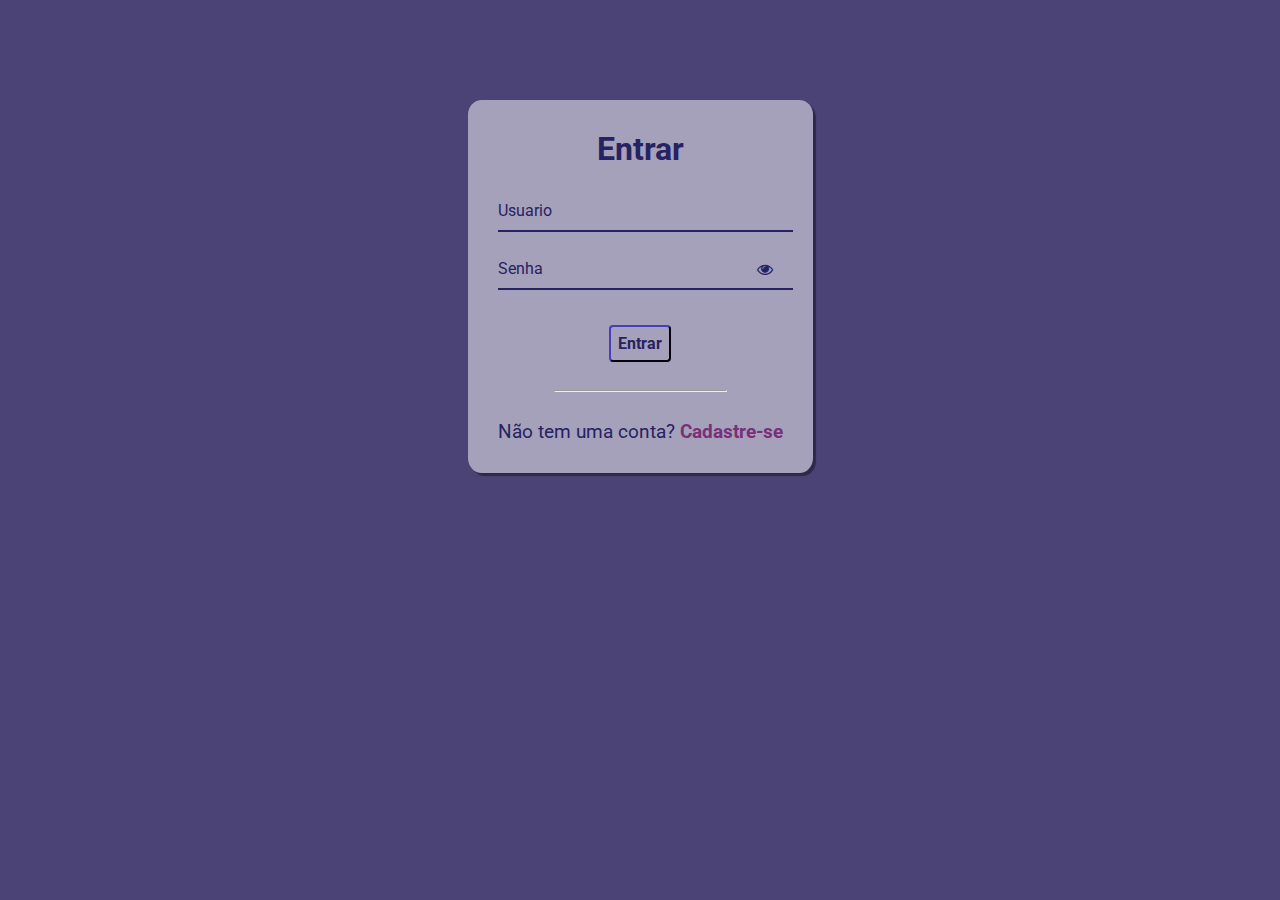
<file: assets/html/signin.html>
<!DOCTYPE html>
<html lang="pt-br">
  <head>
    <meta charset="UTF-8" />
    <meta http-equiv="X-UA-Compatible" content="IE=edge" />
    <meta name="viewport" content="width=device-width, initial-scale=1.0" />
    <link
      rel="stylesheet"
      href="https://stackpath.bootstrapcdn.com/font-awesome/4.7.0/css/font-awesome.min.css"
    />
    <link rel="stylesheet" href="../css/signin.css" />
    <title>Singin</title>
  </head>
  <body>
    <div class="container">
      <div class="card">
        <h1>Entrar</h1>

        <div id="msgError"></div>

        <div class="label-float">
          <input type="text" id="usuario" paceholder="" required />
          <label id="userLabel" for="usuario">Usuario</label>
        </div>

        <div class="label-float">
          <input type="password" id="senha" paceholder="" required />
          <label id="senhaLabel" for="senha">Senha</label>
          <i class="fa fa-eye" aria-hidden="true"></i>
        </div>

        <div class="justify-center">
          <button onclick="entrar()">Entrar</button>
        </div>

        <div class="justify-center">
          <hr />
        </div>

        <p>
          Não tem uma conta?
          <a href="./signup.html">
            Cadastre-se
          </a>
        </p>
      </div>
    </div>

    <script src="../js/signin.js"></script>
  </body>
</html>
</file>
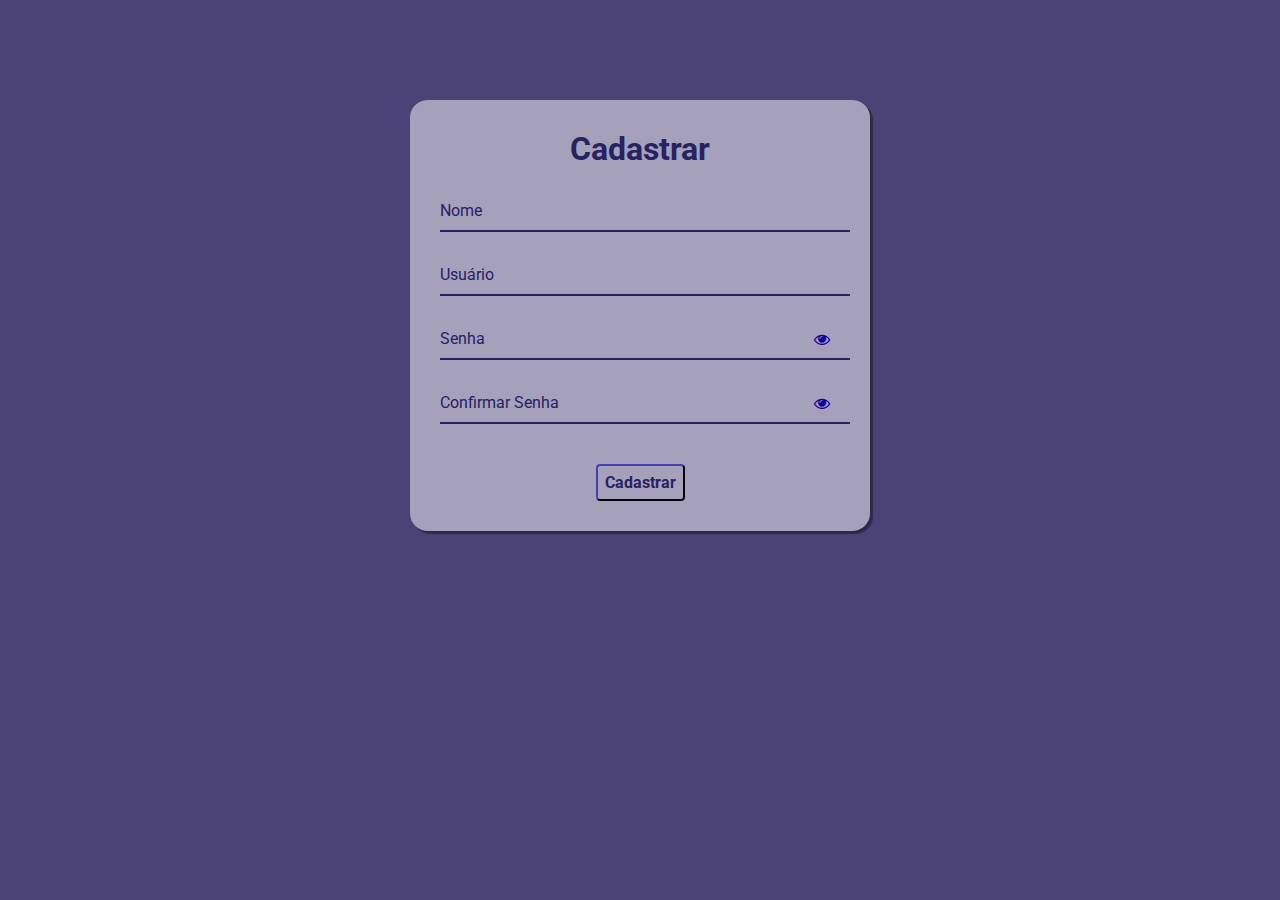
<file: assets/html/signup.html>
<!DOCTYPE html>
<html lang="pt-br">
  <head>
    <meta charset="UTF-8" />
    <meta http-equiv="X-UA-Compatible" content="IE=edge" />
    <meta name="viewport" content="width=device-width, initial-scale=1.0" />
    <link
      rel="stylesheet"
      href="https://stackpath.bootstrapcdn.com/font-awesome/4.7.0/css/font-awesome.min.css"
    />
    <link rel="stylesheet" href="../css/signup.css" />
    <title>Singup</title>
  </head>
  <body>
    <div class="container">
      <div class="card">
        <h1>Cadastrar</h1>

        <div id="msgError"></div>
        <div id="msgSuccess"></div>

        <div class="label-float">
          <input type="text" id="nome" placeholder=" " required />
          <label id="labelNome" for="nome">Nome</label>
        </div>

        <div class="label-float">
          <input type="text" id="usuario" placeholder=" " required />
          <label id="labelUsuario" for="usuario">Usuário</label>
        </div>

        <div class="label-float">
          <input type="password" id="senha" placeholder=" " required />
          <label id="labelSenha" for="senha">Senha</label>
          <i id="verSenha" class="fa fa-eye" aria-hidden="true"></i>
        </div>

        <div class="label-float">
          <input type="password" id="confirmSenha" placeholder=" " required />
          <label id="labelConfirmSenha" for="confirmSenha"
            >Confirmar Senha</label
          >
          <i id="verConfirmSenha" class="fa fa-eye" aria-hidden="true"></i>
        </div>

        <div class="justify-center">
          <button onclick="cadastrar()">Cadastrar</button>
        </div>
      </div>
    </div>

    <script src="../js/signup.js"></script>
  </body>
</html>
</file>
<file: assets/css/signin.css>
@import url('https://fonts.googleapis.com/css2?family=Roboto:ital,wght@0,100;0,300;0,400;0,500;0,700;0,900;1,100;1,300;1,400;1,500;1,700;1,900&display=swap');

* {
  margin: 0;
  padding: 0;
  font-family: 'Roboto', sans-serif;
}

body {
    background-color: #4b4276;
}

.container {
  display: flex;
  justify-content: center;
  width: 100%;
  margin-top: 100px;
}

.card {
  background-color: #ffffff80;
  padding: 30px;
  border-radius: 4%;
  box-shadow: 3px 3px 1px 0px #00000060
}

h1{
  text-align: center;
  margin-bottom: 20px;
  color: #272262
}

.label-float input{
  width: 100%;
  padding: 5px 5px;
  display: inline-block;
  border: 0;
  border-bottom: 2px solid #272262;
  background-color: transparent;
  outline: none;
  min-width: 180px;
  font-size: 16px;
  transition: all .3s ease-out;
  border-radius: 0;
  
}

.label-float{
  position: relative;
  padding-top: 13px;
  margin-top: 5%;
  margin-bottom: 5%;
}

.label-float input:focus{
  border-bottom: 2px solid #4038a0;
}

.label-float label{
  color: #272262;
  pointer-event: none;
  position: absolute;
  top: 0;
  left: 0;
  margin-top: 13px;
  transition: all .3s ease-out;
}

.label-float input:focus + label,
.label-float input:valid + label{
  font-size: 13px;
  margin-top: 0;
  color: #4038a0
}

button{
  background-color: transparent;
  border-color: #272262;
  color: #272262;
  padding: 7px;
  font-weight: bold;
  font-size: 12pt;
  margin-top: 20px;
  border-radius: 4px;
  cursor: pointer;
  outline: none;
  transition: all .4s ease-out;
}

button:hover{
  background-color: #272262;
  color: #fff;
}

.justify-center{
  display: flex;
  justify-content: center;
}

hr{
  margin-top: 10%;
  margin-bottom: 10%;
  width: 60%;
}

p{
  color: #272262;
  font-size: 14pt;
  text-align: center;
}

a{
  color: #7a3077;
  font-weight: bold;
  text-decoration: none;
  transition: all .3s ease-out;
}

a:hover{
  color: #272262;
}

.fa-eye{
  position: absolute;
  top: 15px;
  right: 10px;
  cursor: pointer;
  color: #272262;
}

 #msgError{
  text-align: center;
  color: #ff0000;
  background-color: #ffbbbb;
  padding: 10px;
  border-radius: 4px;
  display: none;
}
</file>
<file: assets/css/signup.css>
@import url('https://fonts.googleapis.com/css2?family=Roboto:ital,wght@0,100;0,300;0,400;0,500;0,700;0,900;1,100;1,300;1,400;1,500;1,700;1,900&display=swap');

* {
  margin: 0;
  padding: 0;
  font-family: 'Roboto', sans-serif;
}

body {
    background-color: #4b4276;
}

.container {
  display: flex;
  justify-content: center;
  width: 100%;
  margin-top: 100px;
}

.card {
  background-color: #ffffff80;
  padding: 30px;
  border-radius: 4%;
  box-shadow: 3px 3px 1px 0px #00000060;
  width: 400px;
}

h1{
  text-align: center;
  margin-bottom: 20px;
  color: #272262
}

.label-float input{
  width: 100%;
  padding: 5px 5px;
  display: inline-block;
  border: 0;
  border-bottom: 2px solid #272262;
  background-color: transparent;
  outline: none;
  min-width: 180px;
  font-size: 16px;
  transition: all .3s ease-out;
  border-radius: 0;
  
}

.label-float{
  position: relative;
  padding-top: 13px;
  margin-top: 5%;
  margin-bottom: 5%;
}

.label-float input:focus{
  border-bottom: 2px solid #4038a0;
}

.label-float label{
  color: #272262;
  pointer-event: none;
  position: absolute;
  top: 0;
  left: 0;
  margin-top: 13px;
  transition: all .3s ease-out;
}

.label-float input:focus + label,
.label-float input:valid + label{
  font-size: 13px;
  margin-top: 0;
  color: #4038a0
}

button{
  background-color: transparent;
  border-color: #272262;
  color: #272262;
  padding: 7px;
  font-weight: bold;
  font-size: 12pt;
  margin-top: 20px;
  border-radius: 4px;
  cursor: pointer;
  outline: none;
  transition: all .4s ease-out;
}

button:hover{
  background-color: #272262;
  color: #fff;
}

.justify-center{
  display: flex;
  justify-content: center;
}

.fa-eye{
  position: absolute;
  top: 15px;
  right: 10px;
  cursor: pointer;
  color: #0d009c;
}

#msgError{
  text-align: center;
  color: #ff0000;
  background-color: #ffbbbb;
  padding: 10px;
  border-radius: 4px;
  display: none;
}

#msgSuccess{
  text-align: center;
  color: #00bb00;
  background-color: #bbffbe;
  padding: 10px;
  border-radius: 4px;
  display: none;
}
</file>
